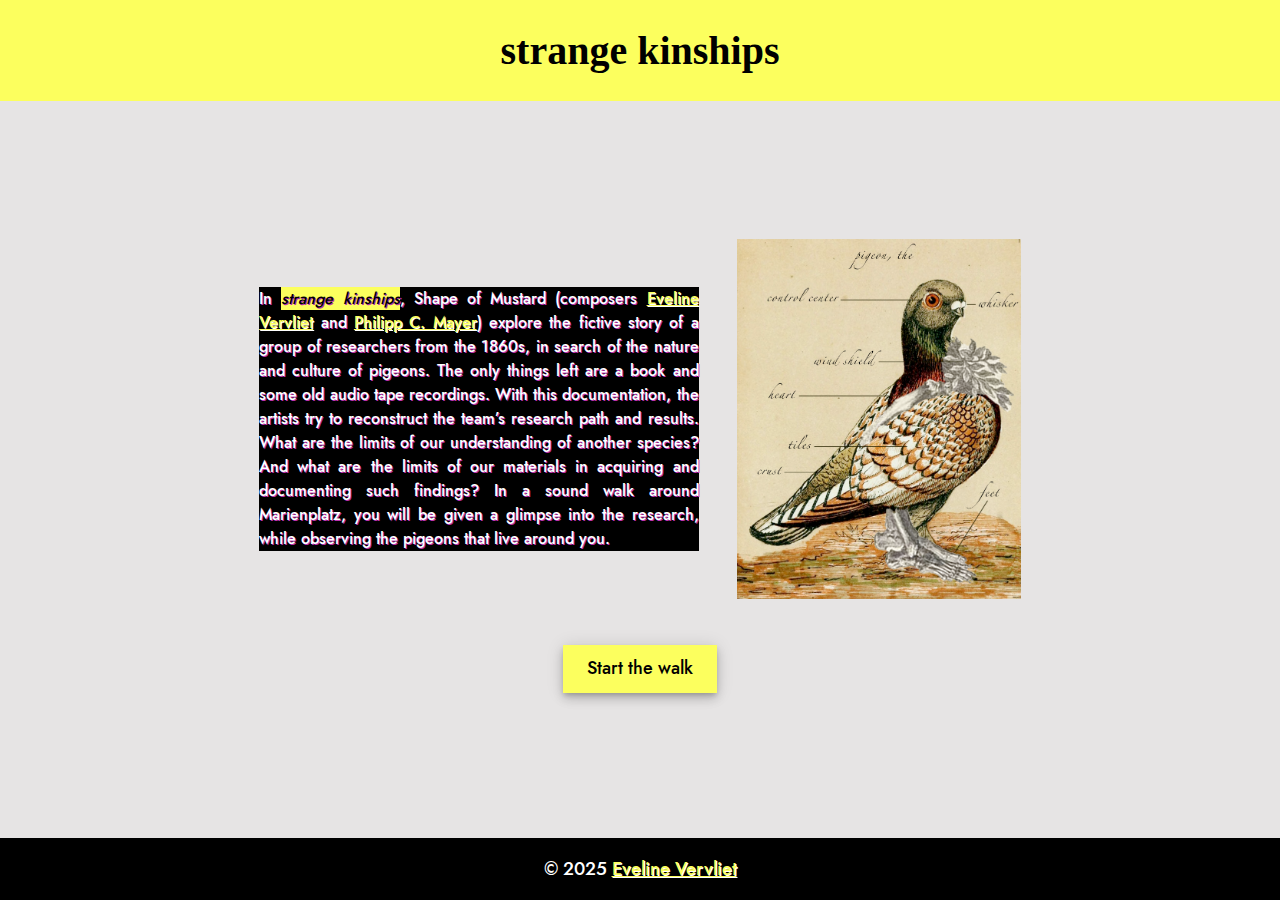
<file: index.html>
<!DOCTYPE html>
<html lang="en">

<head>
    <meta charset="UTF-8">
    <meta name="viewport" content="width=device-width, initial-scale=1.0">
    <title>Document</title>
    <link rel="stylesheet" href="./assets/css/style.css">
</head>

<body>

    <header>
        <h1>strange kinships</h1>
    </header>

    <main>
        <div class="container">
            <p class="background">In <em>strange kinships</em>, Shape of Mustard (composers <a href="https://evelinevervliet.com">Eveline
                    Vervliet</a> and <a href="https://philippchristophmayer.com">Philipp C. Mayer</a>) explore the
                fictive story
                of a group of
                researchers from the 1860s, in search of the nature and culture of pigeons. The only things left are a
                book
                and some old audio tape recordings. With this documentation, the artists try to reconstruct the team’s
                research path and results. What are the limits of our understanding of another species? And what are the
                limits of our materials in acquiring and documenting such findings? In a sound walk around Marienplatz,
                you
                will be given a glimpse into the research, while observing the pigeons that live around you. </p>
            <img id="pigeon" src="/assets/img/strangeKinships_2025_design_v1_cut.png" alt="">
        </div>
        <button id="next">Start the walk</button>
    </main>

    <footer>
        <p>&copy; 2025 <a href="https://evelinevervliet.com">Eveline Vervliet</a></p>
    </footer>

</body>

</html>
</file>
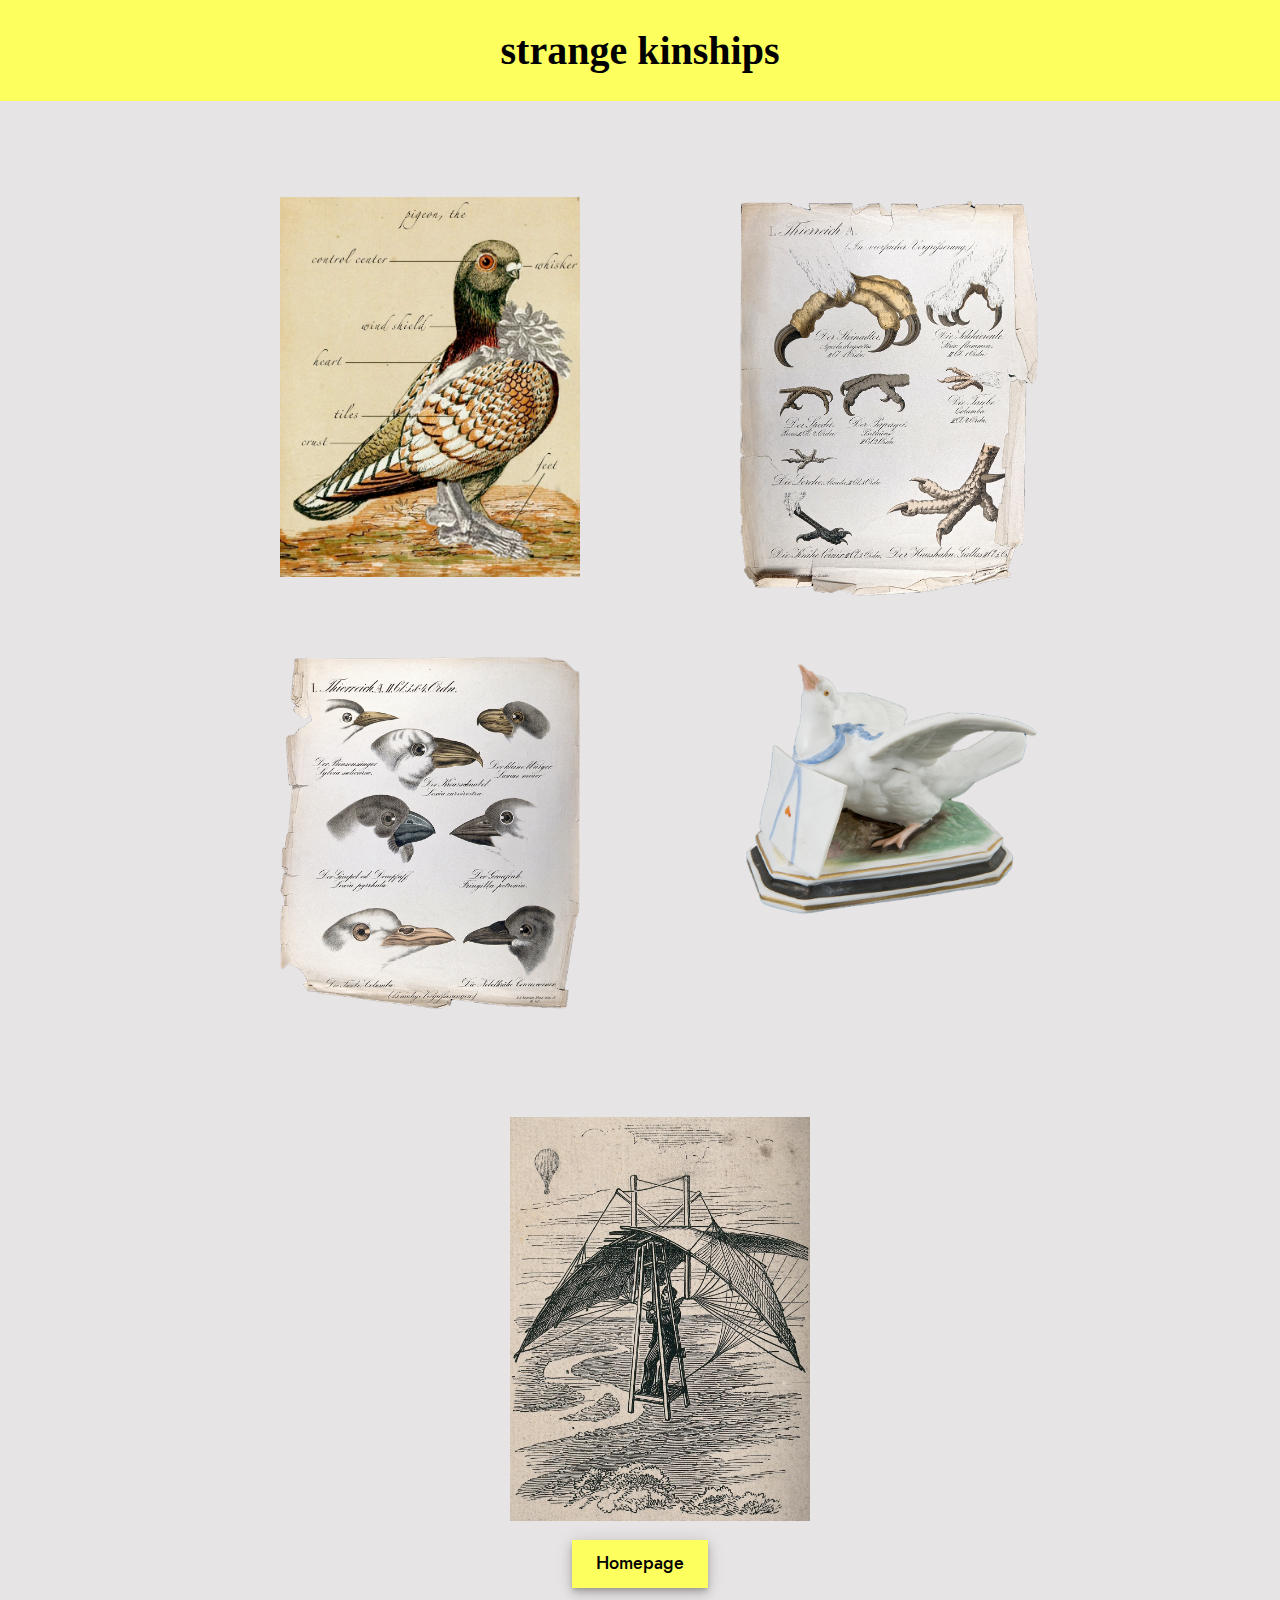
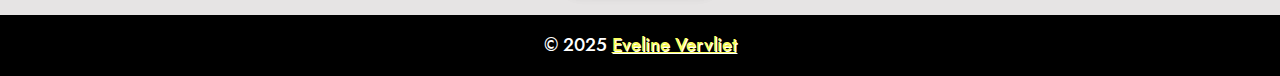
<file: chapters.html>
<!DOCTYPE html>
<html lang="en">

<head>
    <meta charset="UTF-8">
    <meta name="viewport" content="width=device-width, initial-scale=1.0">
    <title>strange kinships</title>
    <link rel="stylesheet" href="./assets/css/style.css">
    <link rel="stylesheet" href="./assets/css/mobile.css">
    <link rel="icon" href="./assets/img/head.svg">
</head>

<body>

    <header>
        <h1 id="logo">strange kinships</h1>
    </header>

    <main>
        <ul class="chapter-container">
            <li class="media-container">
                <img src="./assets/img/strangeKinships_2025_design_v1_cut.png" alt="">
                <div class="caption">
                    <h2>Chapter 1:<br>Introduction</h2>
                    <a href="./chapter1.html">
                        <p class="open">open</p>
                    </a>
                </div>
            </li>
            <li class="media-container">
                <img src="./assets/img/walking.png" alt="">
                <div class="caption">
                    <h2>Chapter 2:<br>Walking</h2>
                    <a href="./chapter2.html">
                        <p class="open">open</p>
                    </a>
                </div>
            </li>
            <li class="media-container">
                <img src="./assets/img/vocalisations.png" alt="">
                <div class="caption">
                    <h2>Chapter 3:<br>Vocalisations</h2>
                    <a href="./chapter3.html">
                        <p class="open">open</p>
                    </a>
                </div>
            </li>
            <li class="media-container">
                <img src="./assets/img/orientation.png" alt="">
                <div class="caption">
                    <h2>Chapter 4:<br>Orientation</h2>
                    <a href="./chapter4.html">
                        <p class="open">open</p>
                    </a>
                </div>
            </li>
            <li class="media-container">
                <img src="./assets/img/flight.jpg" alt="">
                <div class="caption">
                    <h2>Chapter 5:<br>Flight</h2>
                    <a href="./chapter5.html">
                        <p class="open">open</p>
                    </a>
                </div>
            </li>
        </ul>
        <button id="home">Homepage</button>
    </main>

    <footer>
        <p>&copy; 2025 <a href="https://evelinevervliet.com">Eveline Vervliet</a></p>
        <script src="./assets/js/script.js"></script>
    </footer>

</body>

</html>
</file>
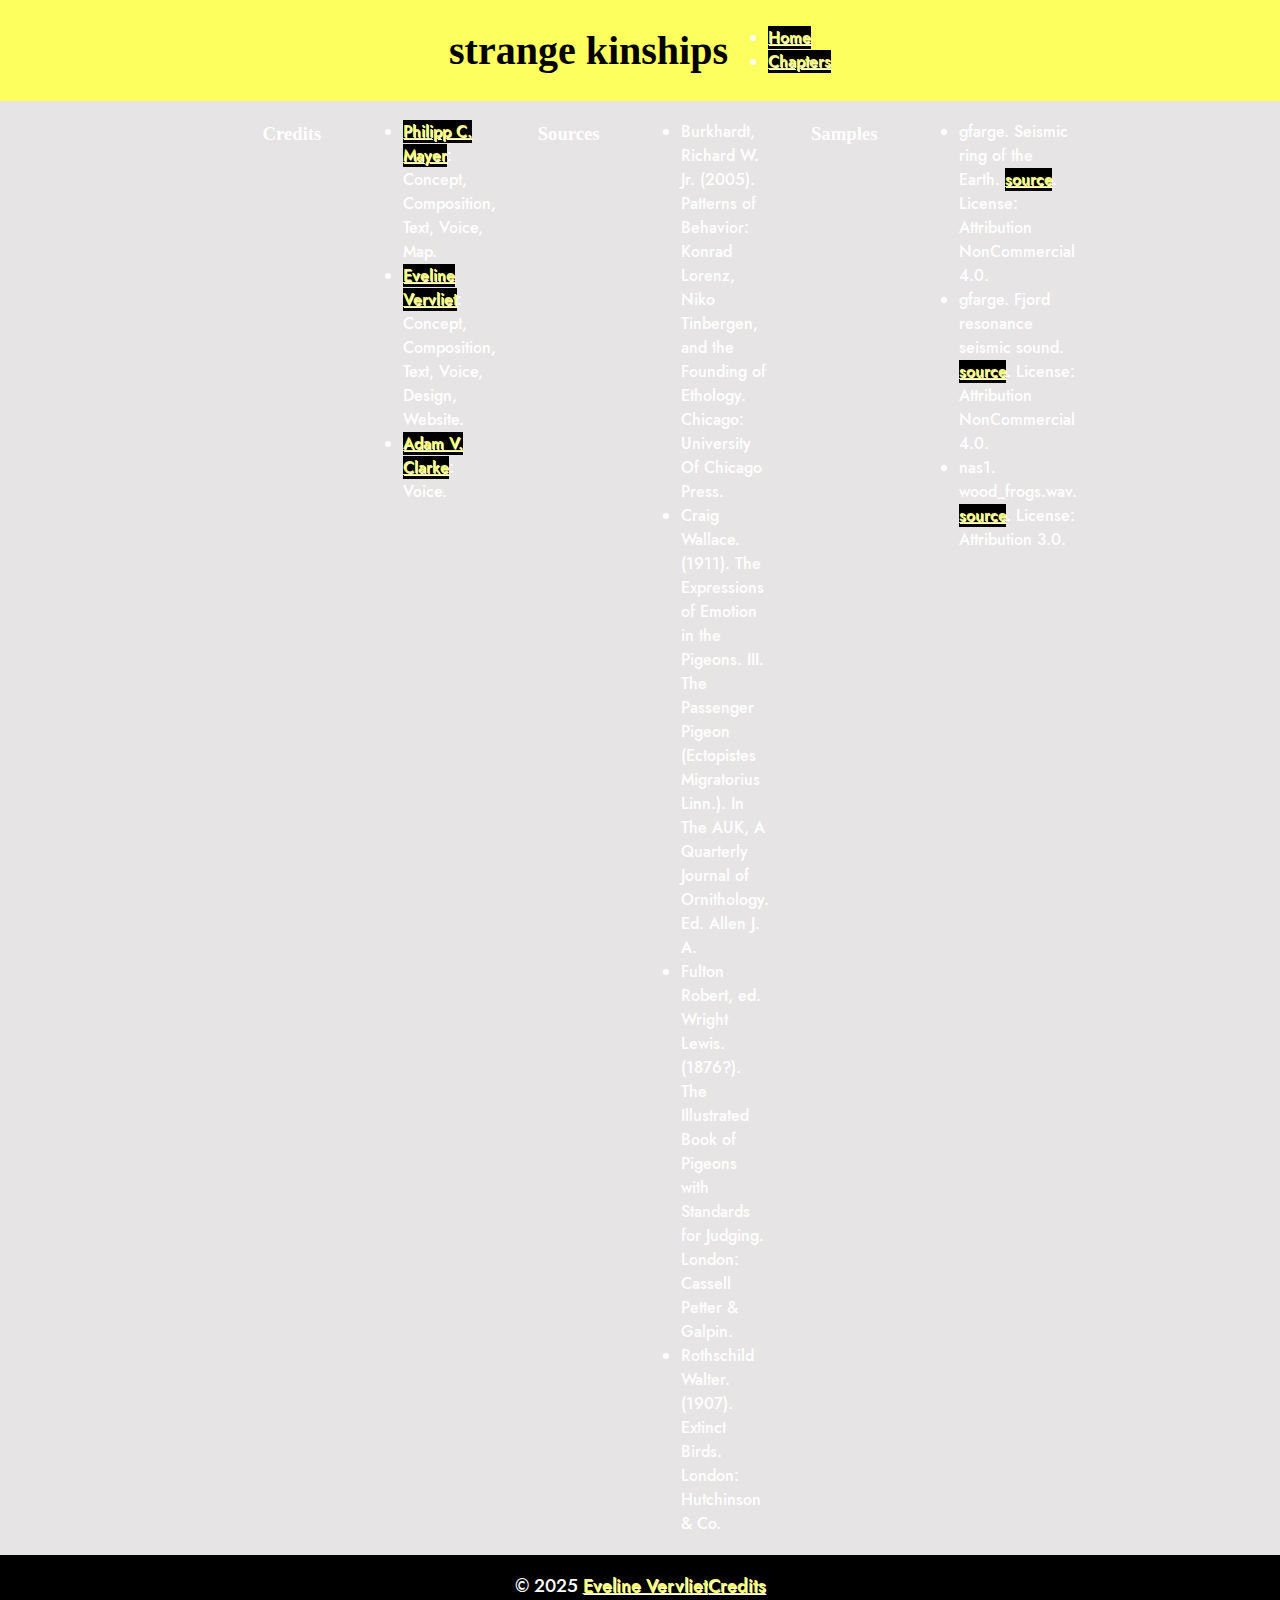
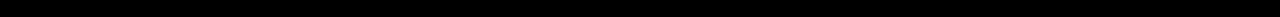
<file: credits.html>
<!DOCTYPE html>
<html lang="en">

<head>
    <meta charset="UTF-8">
    <meta name="viewport" content="width=device-width, initial-scale=1.0">
    <title>credits | strange kinships</title>
    <link rel="stylesheet" href="./assets/css/style.css">
    <link rel="stylesheet" href="./assets/css/mobile.css">
    <link rel="icon" href="./assets/img/head.svg">
</head>

<body>

    <header>
        <h1 id="logo">strange kinships</h1>
        <nav>
            <ul>
                <li><a href="./">Home</a></li>
                <li><a href="./chapters">Chapters</a></li>
            </ul>
        </nav>
    </header>

    <main>
        <div class="container container-column background">
            <h3>Credits</h3>
            <ul>
                <li><a href="https://philippchristophmayer.com">Philipp C. Mayer</a>: Concept, Composition, Text, Voice,
                    Map.</li>
                <li><a href="https://evelinevervliet.com">Eveline Vervliet</a>: Concept, Composition, Text, Voice,
                    Design, Website.</li>
                <li><a href="https://adamvclarke.com/">Adam V. Clarke</a>: Voice.</li>
            </ul>
            <h3>Sources</h3>
            <ul>
                <li>Burkhardt, Richard W. Jr. (2005). <span class="italic">Patterns of Behavior: Konrad Lorenz, Niko
                        Tinbergen, and the
                        Founding of Ethology</span>. Chicago: University Of Chicago Press.</li>
                <li>Craig Wallace. (1911). <span class="italic">The Expressions of Emotion in the Pigeons. III. The
                        Passenger Pigeon
                        (Ectopistes Migratorius Linn.)</span>. In The AUK, A Quarterly Journal of Ornithology. Ed. Allen
                    J. A.</li>
                <li>Fulton Robert, ed. Wright Lewis. (1876?). <span class="italic">The Illustrated Book of Pigeons with
                        Standards for
                        Judging</span>. London: Cassell Petter & Galpin.</li>
                <li>Rothschild Walter. (1907). <span class="italic">Extinct Birds</span>. London: Hutchinson & Co.</li>
                </li>
            </ul>
            <h3>Samples</h3>
            <ul>
                <li>gfarge. <span class="italic">Seismic ring of the Earth</span>. <a href="https://freesound.org/s/815487/">source</a>. License: Attribution NonCommercial
                4.0.
                <li>gfarge. <span class="italic">Fjord resonance seismic sound</span>. <a href="https://freesound.org/s/815485/">source</a>. License: Attribution
                NonCommercial 4.0.
                <li>nas1. <span class="italic">wood_frogs.wav</span>. <a href="https://freesound.org/s/329844/">source</a>. License: Attribution 3.0.

            </ul>
        </div>
    </main>

    <footer>
        <p id="help-p"></p>
        <p id="copyright">&copy; 2025 <a href="https://evelinevervliet.com">Eveline Vervliet</a></p>
        <p id="credits"><a href="./credits.html">Credits</a></p>
        <script src="./assets/js/script.js"></script>
    </footer>

</body>

</html>
</file>
<file: assets/css/style.css>
:root {
    --accent: rgb(188, 51, 174);
    --accent-tr: rgb(188, 51, 174, 0.8);
    --accent-tr2: rgba(160, 90, 160, 0.85);
    --background: rgb(226, 217, 184);
    --pink-old: rgb(165, 82, 106);
    --pink: rgb(188, 51, 174);
    --yellow: rgb(252, 255, 94);
    --pink-tr: rgb(165, 82, 106, 0.8);
    --grey: rgb(230, 228, 228);
}

/*import fonts*/
@import url('https://fonts.cdnfonts.com/css/zapfino');

@font-face {
    font-family: 'Jost*';
    src: url('../fonts/Jost-500-Medium.ttf') format('truetype');
}

html {
    background-color: white;
    margin: 0;
}

body {
    color: white;
    display: flex;
    flex-flow: column nowrap;
    align-items: center;
    min-height: 100vh;
    margin: 0;
}

h1 {
    font-family: 'Zapfino';
}

header {
    display: flex;
    flex-flow: row nowrap;
    align-items: center;
    justify-content: center;
    width: 100%;
    background-color: var(--yellow);
}

h1 {
    color: black;
    font-size: 2.5em;
    animation: textshadow 120ms ease-in-out infinite;
    text-align: center;
}

h1:hover {
    text-shadow: 1px 1px white;
    cursor: pointer;
}

p,
ul,
li,
button,
a {
    font-family: 'Jost*';
    line-height: 1.5em;
}

p,
a,
button {
    background-color: black;

}

a {
    color: var(--yellow);
    text-shadow: 1px 1px white;
    cursor: pointer;
}

a:hover,
a:active {
    text-decoration: none;
    animation: textshadow 120ms ease-in-out infinite;
}

em {
    color: black;
    background-color: var(--yellow);
    animation: textshadow 120ms ease-in-out infinite;
}

main {
    display: flex;
    flex-flow: column nowrap;
    align-items: center;
    justify-content: center;
    flex: 1;
    width: 100%;
    background-color: var(--grey);
}

footer {
    display: flex;
    flex-flow: row nowrap;
    align-items: center;
    justify-content: center;
    width: 100%;
    background-color: black;
    min-height: 10px;
    text-align: center;
    font-size: 1.1em;
    margin: 0;
}

/*button*/
button {
    align-items: center;
    appearance: none;
    border-style: none;
    box-shadow: rgba(0, 0, 0, .2) 0 3px 5px -1px, rgba(0, 0, 0, .14) 0 6px 10px 0, rgba(0, 0, 0, .12) 0 1px 18px 0;
    box-sizing: border-box;
    background-color: var(--yellow);
    cursor: pointer;
    display: inline-flex;
    font-size: 18px;
    font-weight: 500;
    height: 48px;
    justify-content: center;
    max-width: 100%;
    overflow: visible;
    padding: 2px 24px;
    position: relative;
    text-align: center;
    touch-action: manipulation;
    width: auto;
    margin-top: 1.5em;
    margin-bottom: 1.5em;
    transition: all 0.3s ease;
}

button:hover,
button:active {
    box-shadow: 1px 1px 10px white, 0 0 25px var(--yellow);
    outline: none;
    background-color: var(--yellow);
}

/*flex container*/
.container {
    display: flex;
    flex-flow: row nowrap;
    max-width: 800px;
}

.container>* {
    margin: 1.2em;
}

p.background {
    text-align: justify;
    /*background-color: var(--pink-tr);*/
    color: white;
    align-self: center;
    text-shadow: 1px 1px var(--pink);
}

@keyframes textshadow {
    0% {
        text-shadow: -1px 1px white;
    }

    50% {
        text-shadow: 1px 1px white;
    }

    100% {
        text-shadow: -1px 1px white;
    }
}

button {
    align-self: center;
}

#pigeon {
    height: 40vh;
    /*filter: contrast(4);*/
    animation: pic-glitch .2s linear infinite, rotate .3s ease-in infinite;
}

@keyframes pic-glitch {
    0% {
        filter: contrast(1);
    }

    10% {
        filter: contrast(2);
    }

    50% {
        filter: contrast(3);
    }

    70% {
        filter: contrast(10);
    }

    80% {
        filter: contrast(4);
    }

    100% {
        filter: contrast(1);
    }
}

@keyframes rotate {
    0% {
        transform: rotate3d(0, 0, 0, 0);
    }

    30% {
        transform: rotate3d(0, 0.05, 0.05, -0.05rad);
    }
}

/*Chapters*/
.chapter-container {
    list-style: none;
    position: relative;
    display: flex;
    flex-flow: row wrap;
    align-items: center;
    justify-content: center;
}

.media-container {
    position: relative;
    text-align: center;
    width: 300px;
    height: 300px;
    padding: 5em;
}

.media-container img {
    width: 300px;
    animation: pic-glitch .2s linear infinite, rotate .3s ease-in infinite;
    z-index: 4;
    float: center;
}

.media-container:hover img {
    filter: contrast(3);
    animation: none;
}

.caption {
    display: flex;
    flex-flow: column nowrap;
    justify-content: center;
    align-items: center;
    background-color: black;
    padding: 1em;
    margin: 5em;
    opacity: 0.7;
    width: 200px;
    position: absolute;
    display: none;
    left: -4em;
    top: -2em;
    float: bottom;
    z-index: 6;
    border: 5px solid var(--yellow);
    cursor: pointer !important;
}

.media-container:hover .caption {
    display: flex;
}

.open {
    font-size: 1.5em;
}
</file>
<file: assets/css/mobile.css>
@media screen and (min-width: 100px) and (max-width: 600px) {
    .container {
        display: flex;
        flex-flow: column nowrap;
        max-width: 800px;
    }

    #pigeon {
        width: 70vw;
        height: 100%;
        align-self: center;
    }

    .caption {
        width: 150px;
        height: 150px;
        margin: 2em;
        padding: 0.3em 1em;
    }

    .open {
        line-height: 1em;
        margin-top: 0em;
    }

    .media-container {
        padding: 2em;
    }

    .media-container img {
        width: 250px;
    }

}

@media screen and (max-width: 450px) {
    .chapter-buttons>* {
        font-size: 0.9em;
        width: 170px;
        padding: 2px 10px;
    }
}

@media screen and (max-width: 380px) {
    h1 {
        font-size: 1.8em;
    }

    h3 {
        font-size: 1.2em;
    }

    li,
    p {
        font-size: 0.9em;
    }

    nav ul {
        margin: 0 0 -2em 0;
        top: -2em;
    }

    .caption {
        width: 150px;
        height: 150px;
        margin: 2em;
        padding: 0.3em 1em;
    }

    .open {
        line-height: 1em;
    }

    .media-container {
        padding: 1em;
    }

    .media-container img {
        width: 220px;
    }
}

@media screen and (max-width: 350px) {
    .chapter-buttons>* {
        font-size: 0.8em;
        width: 140px;
        padding: 2px 10px;
    }
}

@media screen and (max-width: 300px) {
    h1 {
        font-size: 1.6em;
    }

    h3 {
        font-size: 1em;
    }

    li,
    p {
        font-size: 0.8em;
    }

    nav ul {
        margin: 0 0 -0.6em 0;
        top: -1.6em;
    }

    #waveform {
        margin: 0em;
    }

    #audio-controls>* {
        font-size: 1em;
        height: 35px;
        padding: 10px;
        width: 35px;
    }
    
    .media-container img {
        width: 160px;
    }
}

@media screen and (max-width: 280px) {
    .chapter-buttons>* {
        font-size: 0.7em;
        width: 120px;
        padding: 1px 5px;
    }
}
</file>
